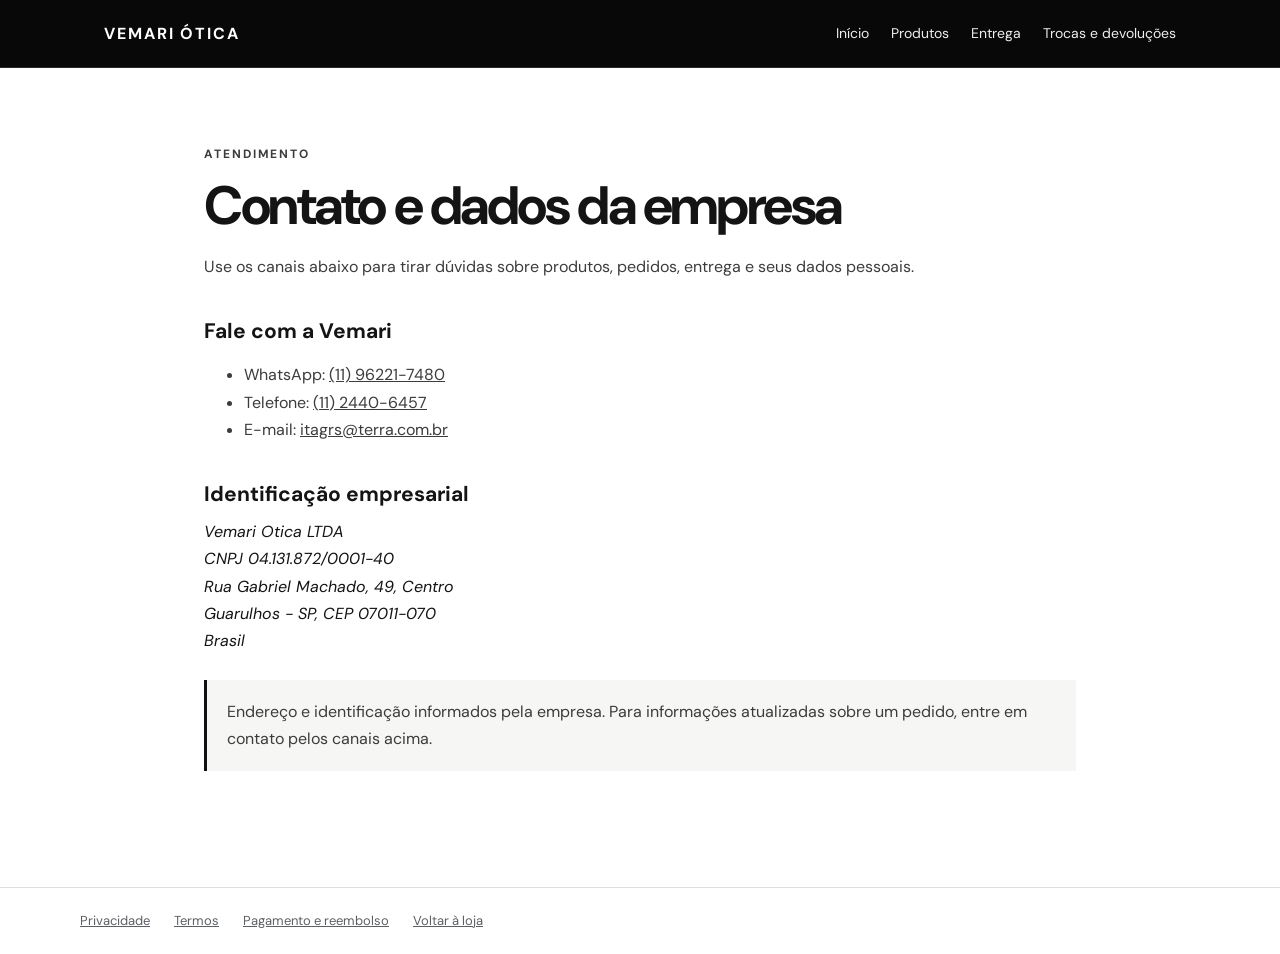
<file: contato.html>
<!DOCTYPE html>
<html lang="pt-BR"><head><meta charset="UTF-8"><meta name="viewport" content="width=device-width, initial-scale=1"><meta name="theme-color" content="#080808"><meta name="description" content="Canais de atendimento e dados cadastrais da Vemari Ótica."><title>Contato e dados da empresa · Vemari Ótica</title><link rel="stylesheet" href="legal.css"></head>
<body><header class="legal-header"><div><a class="legal-brand" href="index.html">VEMARI ÓTICA</a><nav aria-label="Navegação"><a href="index.html">Início</a><a href="index.html#grid">Produtos</a><a href="entrega.html">Entrega</a><a href="trocas-e-devolucoes.html">Trocas e devoluções</a></nav></div></header><main class="legal-main"><p class="legal-eyebrow">Atendimento</p><h1>Contato e dados da empresa</h1><p>Use os canais abaixo para tirar dúvidas sobre produtos, pedidos, entrega e seus dados pessoais.</p><h2>Fale com a Vemari</h2><ul><li>WhatsApp: <a href="https://api.whatsapp.com/send?phone=5511962217480" rel="noopener noreferrer">(11) 96221-7480</a></li><li>Telefone: <a href="tel:+551124406457">(11) 2440-6457</a></li><li>E-mail: <a href="mailto:itagrs@terra.com.br">itagrs@terra.com.br</a></li></ul><h2>Identificação empresarial</h2><address>Vemari Otica LTDA<br>CNPJ 04.131.872/0001-40<br>Rua Gabriel Machado, 49, Centro<br>Guarulhos - SP, CEP 07011-070<br>Brasil</address><p class="legal-note">Endereço e identificação informados pela empresa. Para informações atualizadas sobre um pedido, entre em contato pelos canais acima.</p></main><footer class="legal-footer"><div><a href="privacidade.html">Privacidade</a><a href="termos-de-uso.html">Termos</a><a href="pagamento-e-reembolso.html">Pagamento e reembolso</a><a href="index.html">Voltar à loja</a></div></footer></body></html>
</file>
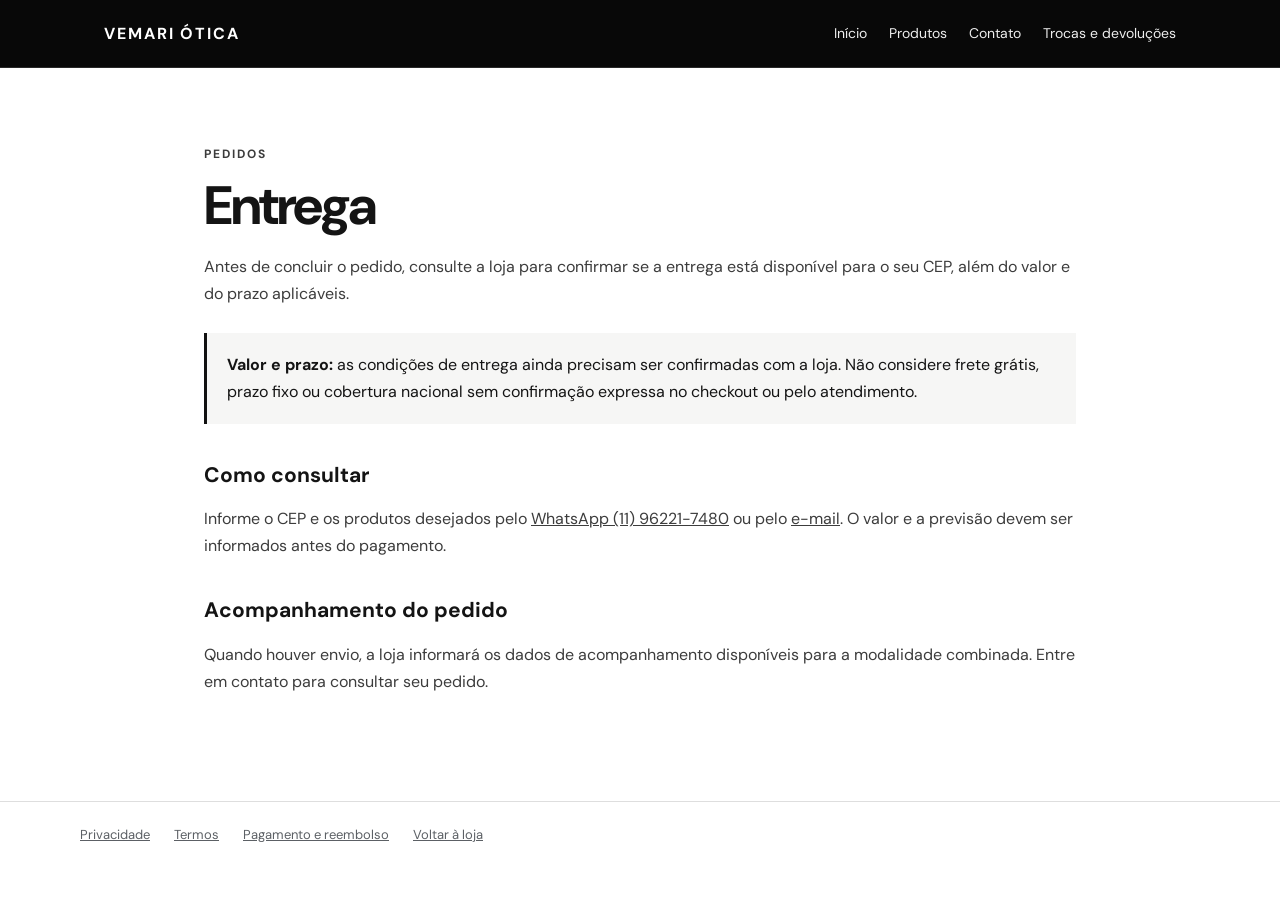
<file: entrega.html>
<!DOCTYPE html>
<html lang="pt-BR"><head><meta charset="UTF-8"><meta name="viewport" content="width=device-width, initial-scale=1"><meta name="theme-color" content="#080808"><meta name="description" content="Consulte com a Vemari Ótica o valor e o prazo de entrega do seu pedido."><title>Entrega · Vemari Ótica</title><link rel="stylesheet" href="legal.css"></head>
<body><header class="legal-header"><div><a class="legal-brand" href="index.html">VEMARI ÓTICA</a><nav aria-label="Navegação"><a href="index.html">Início</a><a href="index.html#grid">Produtos</a><a href="contato.html">Contato</a><a href="trocas-e-devolucoes.html">Trocas e devoluções</a></nav></div></header><main class="legal-main"><p class="legal-eyebrow">Pedidos</p><h1>Entrega</h1><p>Antes de concluir o pedido, consulte a loja para confirmar se a entrega está disponível para o seu CEP, além do valor e do prazo aplicáveis.</p><div class="legal-note"><strong>Valor e prazo:</strong> as condições de entrega ainda precisam ser confirmadas com a loja. Não considere frete grátis, prazo fixo ou cobertura nacional sem confirmação expressa no checkout ou pelo atendimento.</div><h2>Como consultar</h2><p>Informe o CEP e os produtos desejados pelo <a href="https://api.whatsapp.com/send?phone=5511962217480" rel="noopener noreferrer">WhatsApp (11) 96221-7480</a> ou pelo <a href="mailto:itagrs@terra.com.br">e-mail</a>. O valor e a previsão devem ser informados antes do pagamento.</p><h2>Acompanhamento do pedido</h2><p>Quando houver envio, a loja informará os dados de acompanhamento disponíveis para a modalidade combinada. Entre em contato para consultar seu pedido.</p></main><footer class="legal-footer"><div><a href="privacidade.html">Privacidade</a><a href="termos-de-uso.html">Termos</a><a href="pagamento-e-reembolso.html">Pagamento e reembolso</a><a href="index.html">Voltar à loja</a></div></footer></body></html>
</file>
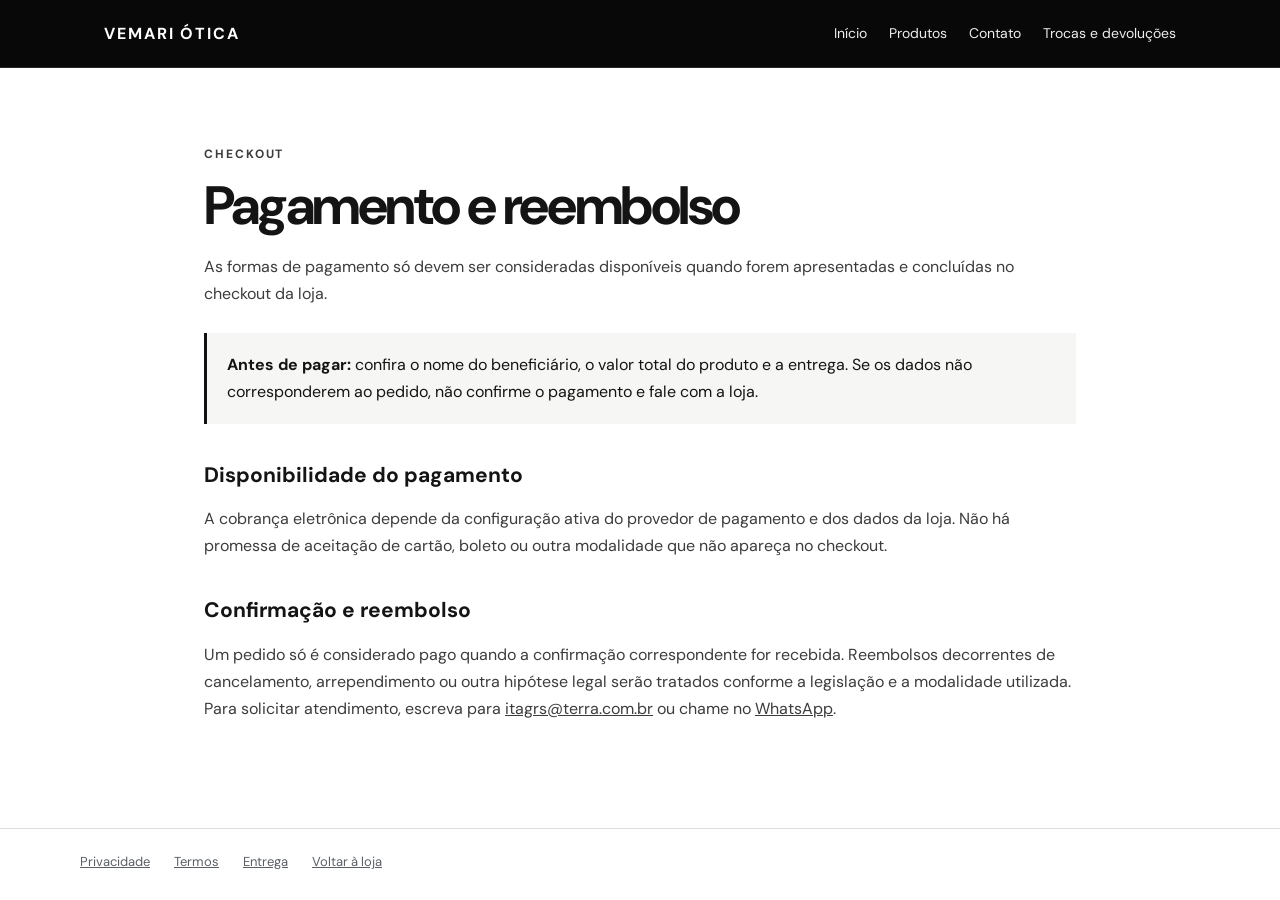
<file: pagamento-e-reembolso.html>
<!DOCTYPE html>
<html lang="pt-BR"><head><meta charset="UTF-8"><meta name="viewport" content="width=device-width, initial-scale=1"><meta name="theme-color" content="#080808"><meta name="description" content="Confira as condições de pagamento e reembolso da Vemari Ótica."><title>Pagamento e reembolso · Vemari Ótica</title><link rel="stylesheet" href="legal.css"></head>
<body><header class="legal-header"><div><a class="legal-brand" href="index.html">VEMARI ÓTICA</a><nav aria-label="Navegação"><a href="index.html">Início</a><a href="index.html#grid">Produtos</a><a href="contato.html">Contato</a><a href="trocas-e-devolucoes.html">Trocas e devoluções</a></nav></div></header><main class="legal-main"><p class="legal-eyebrow">Checkout</p><h1>Pagamento e reembolso</h1><p>As formas de pagamento só devem ser consideradas disponíveis quando forem apresentadas e concluídas no checkout da loja.</p><div class="legal-note"><strong>Antes de pagar:</strong> confira o nome do beneficiário, o valor total do produto e a entrega. Se os dados não corresponderem ao pedido, não confirme o pagamento e fale com a loja.</div><h2>Disponibilidade do pagamento</h2><p>A cobrança eletrônica depende da configuração ativa do provedor de pagamento e dos dados da loja. Não há promessa de aceitação de cartão, boleto ou outra modalidade que não apareça no checkout.</p><h2>Confirmação e reembolso</h2><p>Um pedido só é considerado pago quando a confirmação correspondente for recebida. Reembolsos decorrentes de cancelamento, arrependimento ou outra hipótese legal serão tratados conforme a legislação e a modalidade utilizada. Para solicitar atendimento, escreva para <a href="mailto:itagrs@terra.com.br">itagrs@terra.com.br</a> ou chame no <a href="https://api.whatsapp.com/send?phone=5511962217480" rel="noopener noreferrer">WhatsApp</a>.</p></main><footer class="legal-footer"><div><a href="privacidade.html">Privacidade</a><a href="termos-de-uso.html">Termos</a><a href="entrega.html">Entrega</a><a href="index.html">Voltar à loja</a></div></footer></body></html>
</file>
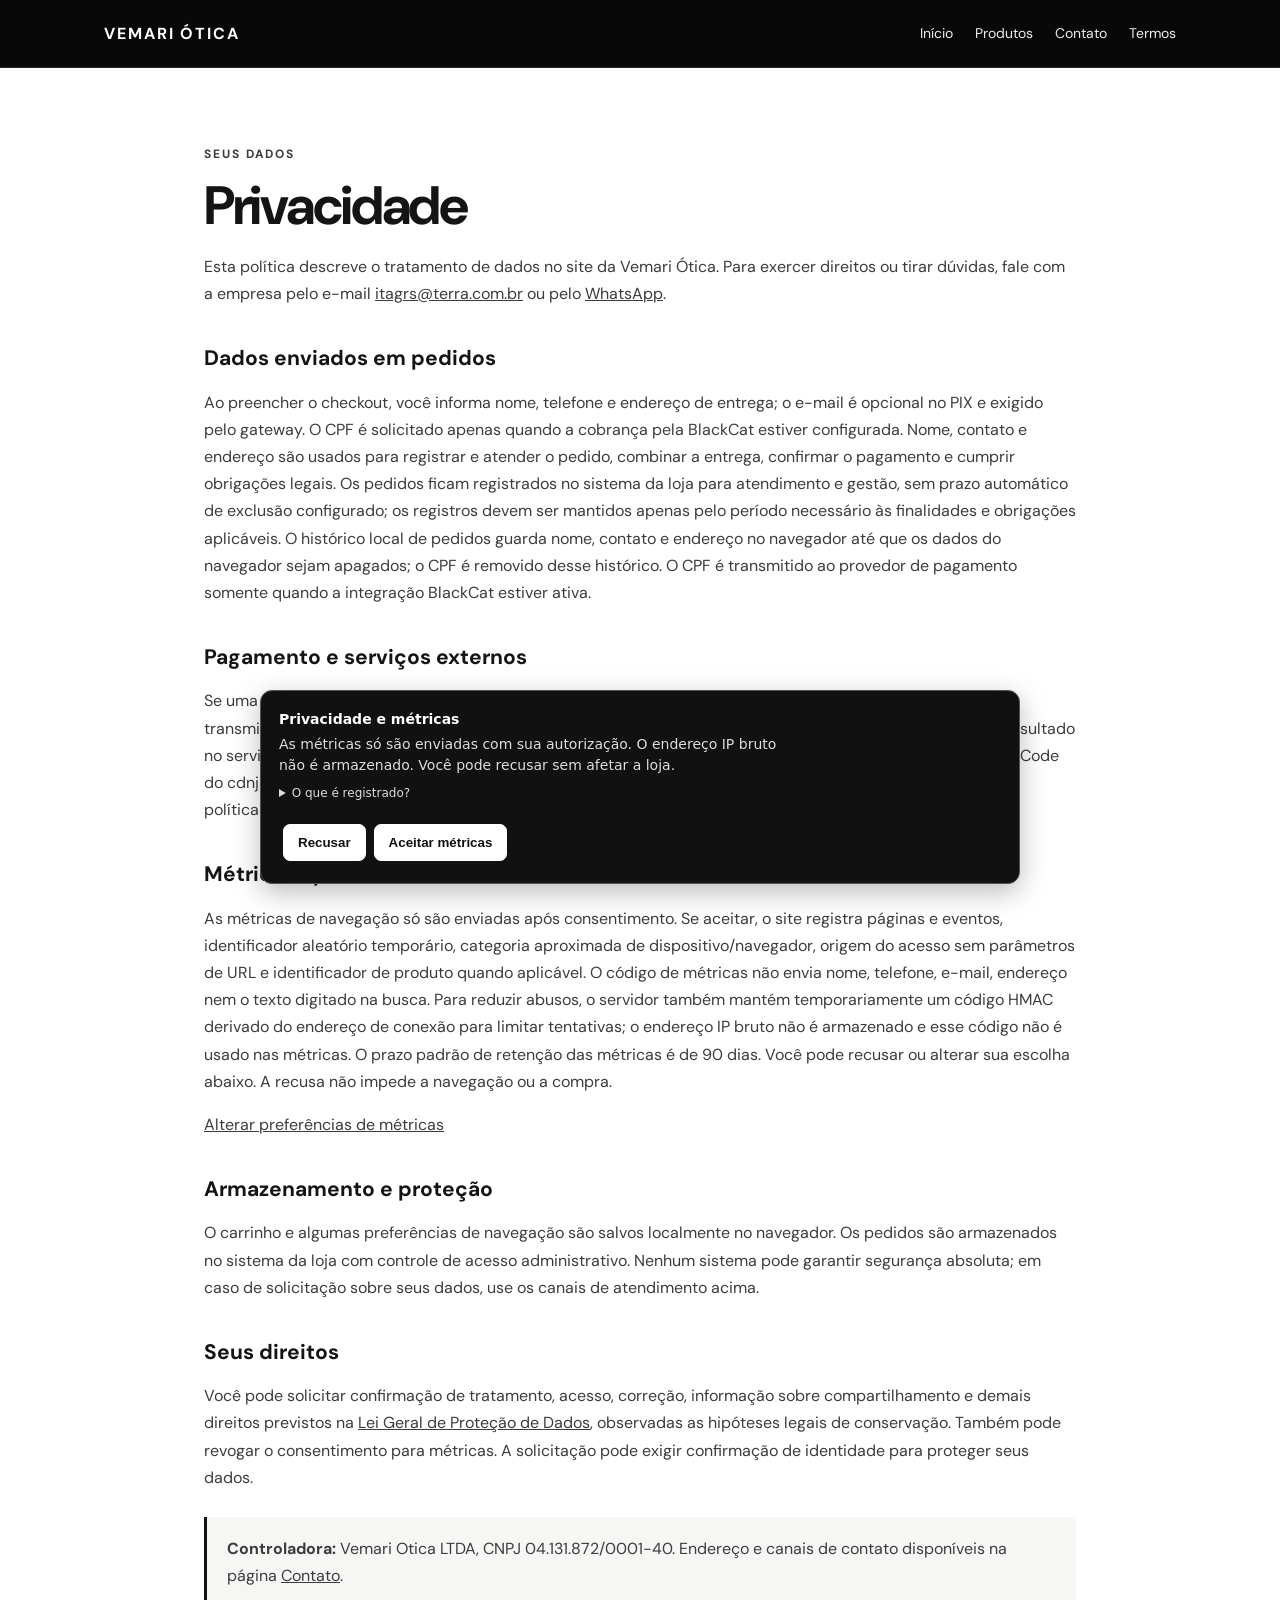
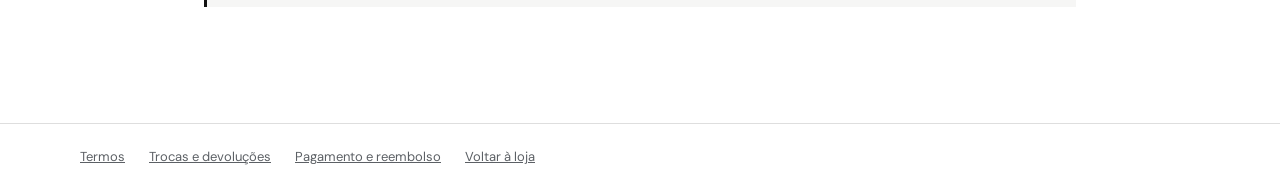
<file: privacidade.html>
<!DOCTYPE html>
<html lang="pt-BR">
<head>
  <meta charset="UTF-8">
  <meta name="viewport" content="width=device-width, initial-scale=1">
  <meta name="theme-color" content="#080808">
  <meta name="description" content="Saiba como a Vemari Ótica trata dados pessoais neste site.">
  <title>Privacidade e dados · Vemari Ótica</title>
  <link rel="stylesheet" href="legal.css">
</head>
<body>
  <header class="legal-header">
    <div>
      <a class="legal-brand" href="index.html">VEMARI ÓTICA</a>
      <nav aria-label="Navegação">
        <a href="index.html">Início</a>
        <a href="index.html#grid">Produtos</a>
        <a href="contato.html">Contato</a>
        <a href="termos-de-uso.html">Termos</a>
      </nav>
    </div>
  </header>
  <main class="legal-main">
    <p class="legal-eyebrow">Seus dados</p>
    <h1>Privacidade</h1>
    <p>Esta política descreve o tratamento de dados no site da Vemari Ótica. Para exercer direitos ou tirar dúvidas, fale com a empresa pelo e-mail <a href="mailto:itagrs@terra.com.br">itagrs@terra.com.br</a> ou pelo <a href="https://api.whatsapp.com/send?phone=5511962217480" rel="noopener noreferrer">WhatsApp</a>.</p>

    <h2>Dados enviados em pedidos</h2>
    <p>Ao preencher o checkout, você informa nome, telefone e endereço de entrega; o e-mail é opcional no PIX e exigido pelo gateway. O CPF é solicitado apenas quando a cobrança pela BlackCat estiver configurada. Nome, contato e endereço são usados para registrar e atender o pedido, combinar a entrega, confirmar o pagamento e cumprir obrigações legais. Os pedidos ficam registrados no sistema da loja para atendimento e gestão, sem prazo automático de exclusão configurado; os registros devem ser mantidos apenas pelo período necessário às finalidades e obrigações aplicáveis. O histórico local de pedidos guarda nome, contato e endereço no navegador até que os dados do navegador sejam apagados; o CPF é removido desse histórico. O CPF é transmitido ao provedor de pagamento somente quando a integração BlackCat estiver ativa.</p>

    <h2>Pagamento e serviços externos</h2>
    <p>Se uma integração de pagamento estiver habilitada, os dados estritamente necessários à cobrança podem ser transmitidos ao provedor escolhido. O checkout pode usar a BlackCat quando configurada. O CEP pode ser consultado no serviço ViaCEP para preencher dados de endereço. O site carrega fontes do Google Fonts, biblioteca de QR Code do cdnjs e imagens hospedadas por terceiros. Cada fornecedor trata dados conforme seus próprios termos e políticas.</p>

    <h2>Métricas opcionais</h2>
    <p>As métricas de navegação só são enviadas após consentimento. Se aceitar, o site registra páginas e eventos, identificador aleatório temporário, categoria aproximada de dispositivo/navegador, origem do acesso sem parâmetros de URL e identificador de produto quando aplicável. O código de métricas não envia nome, telefone, e-mail, endereço nem o texto digitado na busca. Para reduzir abusos, o servidor também mantém temporariamente um código HMAC derivado do endereço de conexão para limitar tentativas; o endereço IP bruto não é armazenado e esse código não é usado nas métricas. O prazo padrão de retenção das métricas é de 90 dias. Você pode recusar ou alterar sua escolha abaixo. A recusa não impede a navegação ou a compra.</p>
    <p><a href="#preferencias" id="preferenciasPrivacidade" data-open-consent>Alterar preferências de métricas</a></p>

    <h2>Armazenamento e proteção</h2>
    <p>O carrinho e algumas preferências de navegação são salvos localmente no navegador. Os pedidos são armazenados no sistema da loja com controle de acesso administrativo. Nenhum sistema pode garantir segurança absoluta; em caso de solicitação sobre seus dados, use os canais de atendimento acima.</p>

    <h2>Seus direitos</h2>
    <p>Você pode solicitar confirmação de tratamento, acesso, correção, informação sobre compartilhamento e demais direitos previstos na <a href="https://www.planalto.gov.br/ccivil_03/_ato2015-2018/2018/lei/l13709.htm" rel="noopener noreferrer">Lei Geral de Proteção de Dados</a>, observadas as hipóteses legais de conservação. Também pode revogar o consentimento para métricas. A solicitação pode exigir confirmação de identidade para proteger seus dados.</p>
    <p class="legal-note"><strong>Controladora:</strong> Vemari Otica LTDA, CNPJ 04.131.872/0001-40. Endereço e canais de contato disponíveis na página <a href="contato.html">Contato</a>.</p>
  </main>
  <footer class="legal-footer">
    <div>
      <a href="termos-de-uso.html">Termos</a>
      <a href="trocas-e-devolucoes.html">Trocas e devoluções</a>
      <a href="pagamento-e-reembolso.html">Pagamento e reembolso</a>
      <a href="index.html">Voltar à loja</a>
    </div>
  </footer>
  <script src="js/analytics.js?v=20261013b"></script>
</body>
</html>
</file>
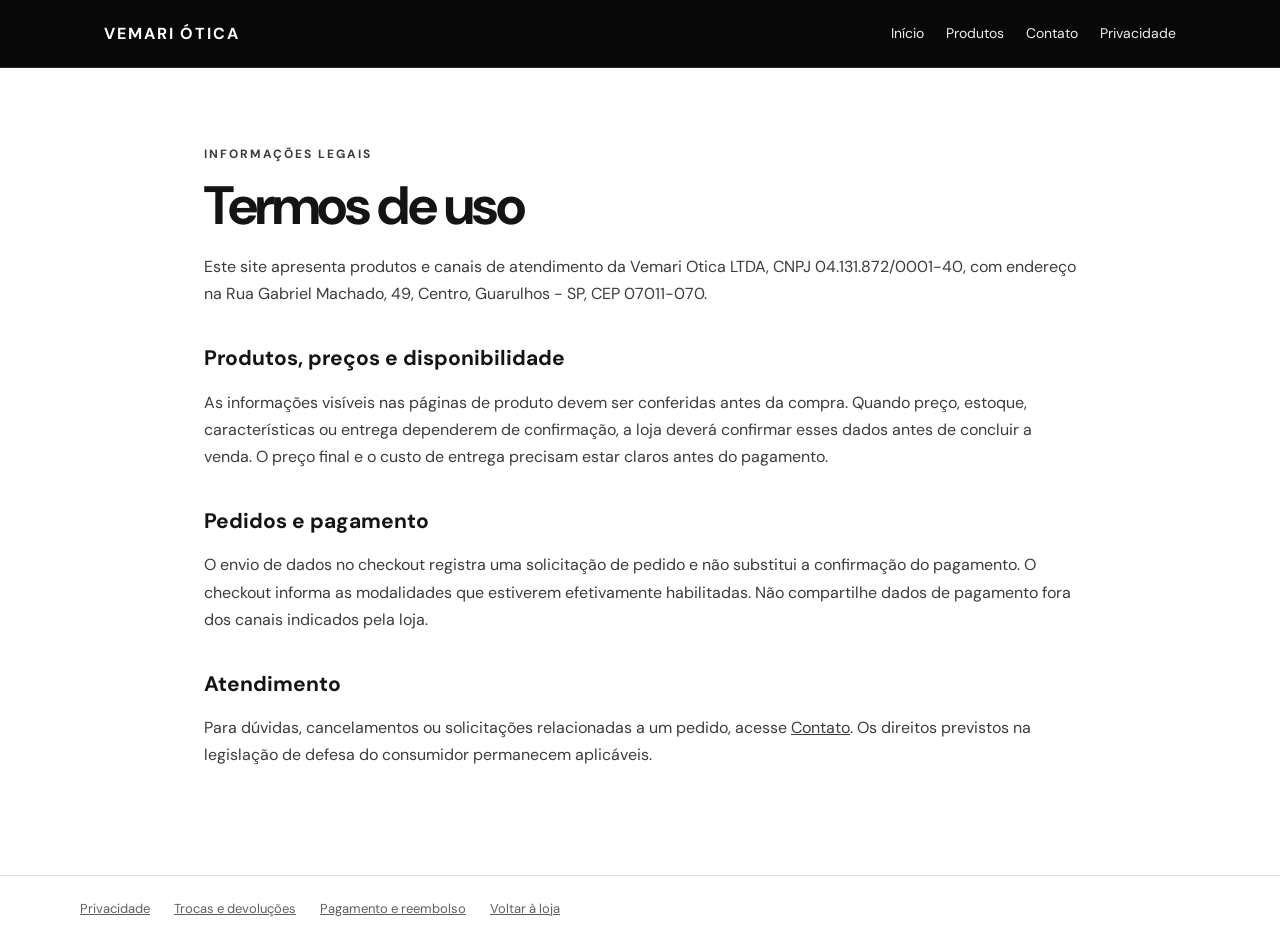
<file: termos-de-uso.html>
<!DOCTYPE html>
<html lang="pt-BR"><head><meta charset="UTF-8"><meta name="viewport" content="width=device-width, initial-scale=1"><meta name="theme-color" content="#080808"><meta name="description" content="Termos de uso e condições de compra da Vemari Ótica."><title>Termos de uso · Vemari Ótica</title><link rel="stylesheet" href="legal.css"></head>
<body><header class="legal-header"><div><a class="legal-brand" href="index.html">VEMARI ÓTICA</a><nav aria-label="Navegação"><a href="index.html">Início</a><a href="index.html#grid">Produtos</a><a href="contato.html">Contato</a><a href="privacidade.html">Privacidade</a></nav></div></header><main class="legal-main"><p class="legal-eyebrow">Informações legais</p><h1>Termos de uso</h1><p>Este site apresenta produtos e canais de atendimento da Vemari Otica LTDA, CNPJ 04.131.872/0001-40, com endereço na Rua Gabriel Machado, 49, Centro, Guarulhos - SP, CEP 07011-070.</p><h2>Produtos, preços e disponibilidade</h2><p>As informações visíveis nas páginas de produto devem ser conferidas antes da compra. Quando preço, estoque, características ou entrega dependerem de confirmação, a loja deverá confirmar esses dados antes de concluir a venda. O preço final e o custo de entrega precisam estar claros antes do pagamento.</p><h2>Pedidos e pagamento</h2><p>O envio de dados no checkout registra uma solicitação de pedido e não substitui a confirmação do pagamento. O checkout informa as modalidades que estiverem efetivamente habilitadas. Não compartilhe dados de pagamento fora dos canais indicados pela loja.</p><h2>Atendimento</h2><p>Para dúvidas, cancelamentos ou solicitações relacionadas a um pedido, acesse <a href="contato.html">Contato</a>. Os direitos previstos na legislação de defesa do consumidor permanecem aplicáveis.</p></main><footer class="legal-footer"><div><a href="privacidade.html">Privacidade</a><a href="trocas-e-devolucoes.html">Trocas e devoluções</a><a href="pagamento-e-reembolso.html">Pagamento e reembolso</a><a href="index.html">Voltar à loja</a></div></footer></body></html>
</file>
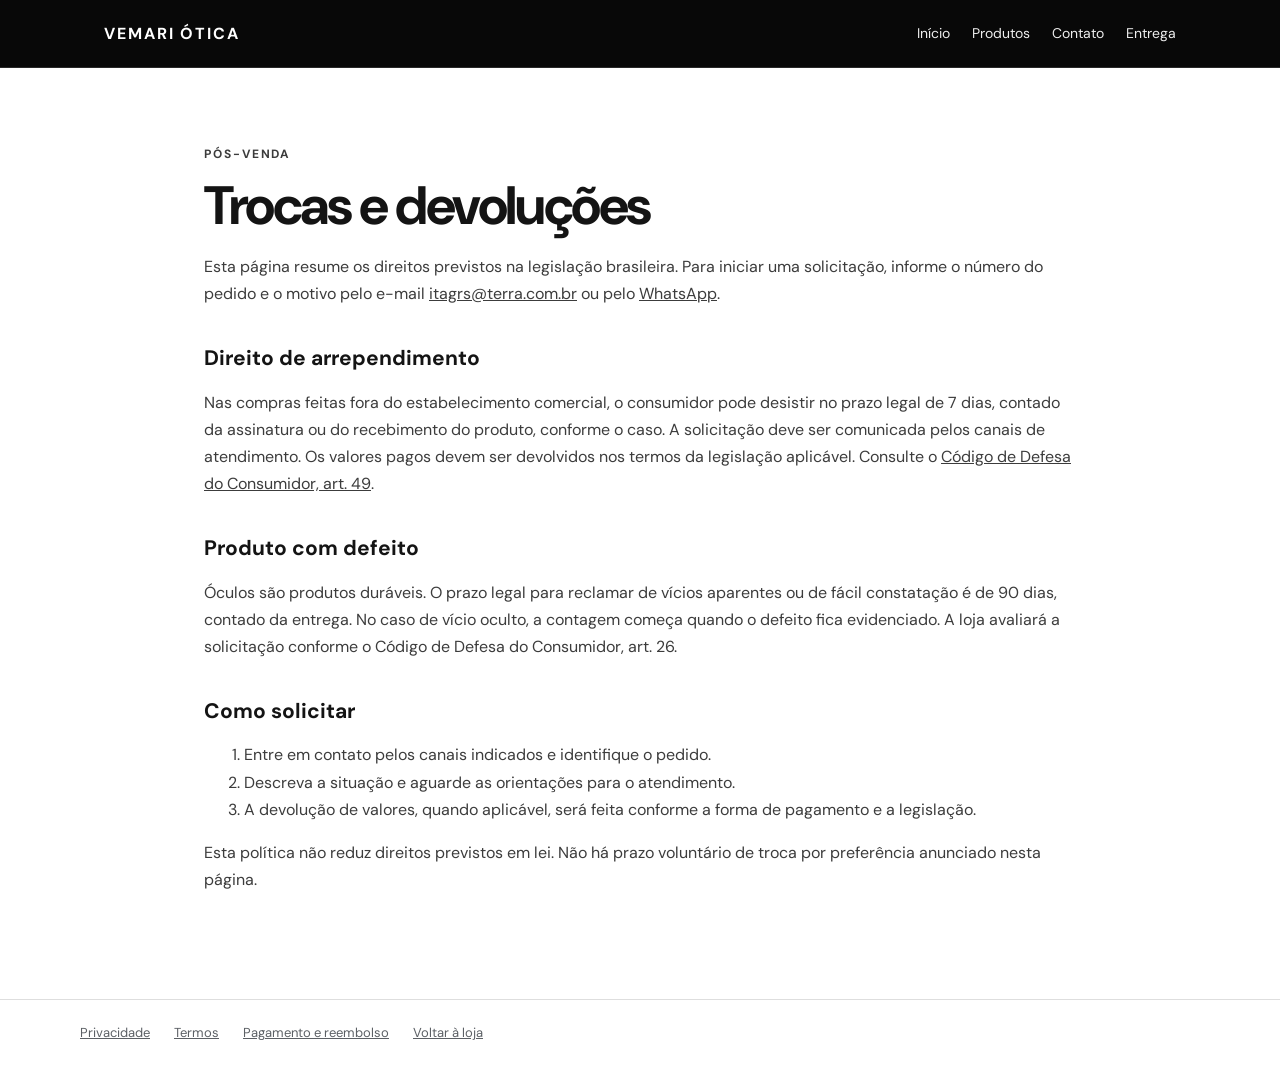
<file: trocas-e-devolucoes.html>
<!DOCTYPE html>
<html lang="pt-BR"><head><meta charset="UTF-8"><meta name="viewport" content="width=device-width, initial-scale=1"><meta name="theme-color" content="#080808"><meta name="description" content="Informações sobre arrependimento, defeitos, trocas e devoluções na Vemari Ótica."><title>Trocas e devoluções · Vemari Ótica</title><link rel="stylesheet" href="legal.css"></head>
<body><header class="legal-header"><div><a class="legal-brand" href="index.html">VEMARI ÓTICA</a><nav aria-label="Navegação"><a href="index.html">Início</a><a href="index.html#grid">Produtos</a><a href="contato.html">Contato</a><a href="entrega.html">Entrega</a></nav></div></header><main class="legal-main"><p class="legal-eyebrow">Pós-venda</p><h1>Trocas e devoluções</h1><p>Esta página resume os direitos previstos na legislação brasileira. Para iniciar uma solicitação, informe o número do pedido e o motivo pelo e-mail <a href="mailto:itagrs@terra.com.br">itagrs@terra.com.br</a> ou pelo <a href="https://api.whatsapp.com/send?phone=5511962217480" rel="noopener noreferrer">WhatsApp</a>.</p><h2>Direito de arrependimento</h2><p>Nas compras feitas fora do estabelecimento comercial, o consumidor pode desistir no prazo legal de 7 dias, contado da assinatura ou do recebimento do produto, conforme o caso. A solicitação deve ser comunicada pelos canais de atendimento. Os valores pagos devem ser devolvidos nos termos da legislação aplicável. Consulte o <a href="https://www.planalto.gov.br/ccivil_03/leis/l8078compilado.htm" rel="noopener noreferrer">Código de Defesa do Consumidor, art. 49</a>.</p><h2>Produto com defeito</h2><p>Óculos são produtos duráveis. O prazo legal para reclamar de vícios aparentes ou de fácil constatação é de 90 dias, contado da entrega. No caso de vício oculto, a contagem começa quando o defeito fica evidenciado. A loja avaliará a solicitação conforme o Código de Defesa do Consumidor, art. 26.</p><h2>Como solicitar</h2><ol><li>Entre em contato pelos canais indicados e identifique o pedido.</li><li>Descreva a situação e aguarde as orientações para o atendimento.</li><li>A devolução de valores, quando aplicável, será feita conforme a forma de pagamento e a legislação.</li></ol><p>Esta política não reduz direitos previstos em lei. Não há prazo voluntário de troca por preferência anunciado nesta página.</p></main><footer class="legal-footer"><div><a href="privacidade.html">Privacidade</a><a href="termos-de-uso.html">Termos</a><a href="pagamento-e-reembolso.html">Pagamento e reembolso</a><a href="index.html">Voltar à loja</a></div></footer></body></html>
</file>
<file: legal.css>
@import url('https://fonts.googleapis.com/css2?family=DM+Sans:wght@400;500;600;700&display=swap');
:root{color-scheme:light;--ink:#141414;--muted:#5c6065;--line:#dedede;--paper:#fff;--soft:#f6f6f5}
*{box-sizing:border-box}body{margin:0;background:var(--paper);color:var(--ink);font:16px/1.7 "DM Sans",Arial,sans-serif}a{color:inherit}a:hover{text-decoration-thickness:2px}.legal-header{background:#080808;color:#fff;border-bottom:1px solid #292929}.legal-header>div{max-width:1120px;margin:auto;padding:20px 24px;display:flex;align-items:center;justify-content:space-between;gap:20px}.legal-brand{font-weight:700;letter-spacing:.12em;text-decoration:none}.legal-header nav{display:flex;flex-wrap:wrap;gap:22px}.legal-header nav a{font-size:14px;text-decoration:none;color:#eee}.legal-main{max-width:920px;margin:0 auto;padding:64px 24px 90px}.legal-eyebrow{font-size:12px;font-weight:700;letter-spacing:.16em;text-transform:uppercase;color:#6a6a6a}.legal-main h1{font-size:clamp(34px,6vw,54px);line-height:1.08;letter-spacing:-.045em;margin:10px 0 18px}.legal-main h2{font-size:21px;line-height:1.3;margin:38px 0 10px}.legal-main p,.legal-main li{color:#3c3c3c}.legal-main a{overflow-wrap:anywhere}.legal-note{padding:18px 20px;background:var(--soft);border-left:3px solid #111;margin:26px 0}.legal-footer{border-top:1px solid var(--line);padding:22px 24px;color:var(--muted);font-size:13px}.legal-footer>div{max-width:1120px;margin:auto;display:flex;flex-wrap:wrap;gap:14px 24px}.legal-footer a{color:inherit}@media(max-width:640px){.legal-header>div{align-items:flex-start;flex-direction:column;padding:16px 18px}.legal-header nav{gap:12px 18px}.legal-main{padding:42px 20px 64px}.legal-main h2{font-size:19px}}
</file>
